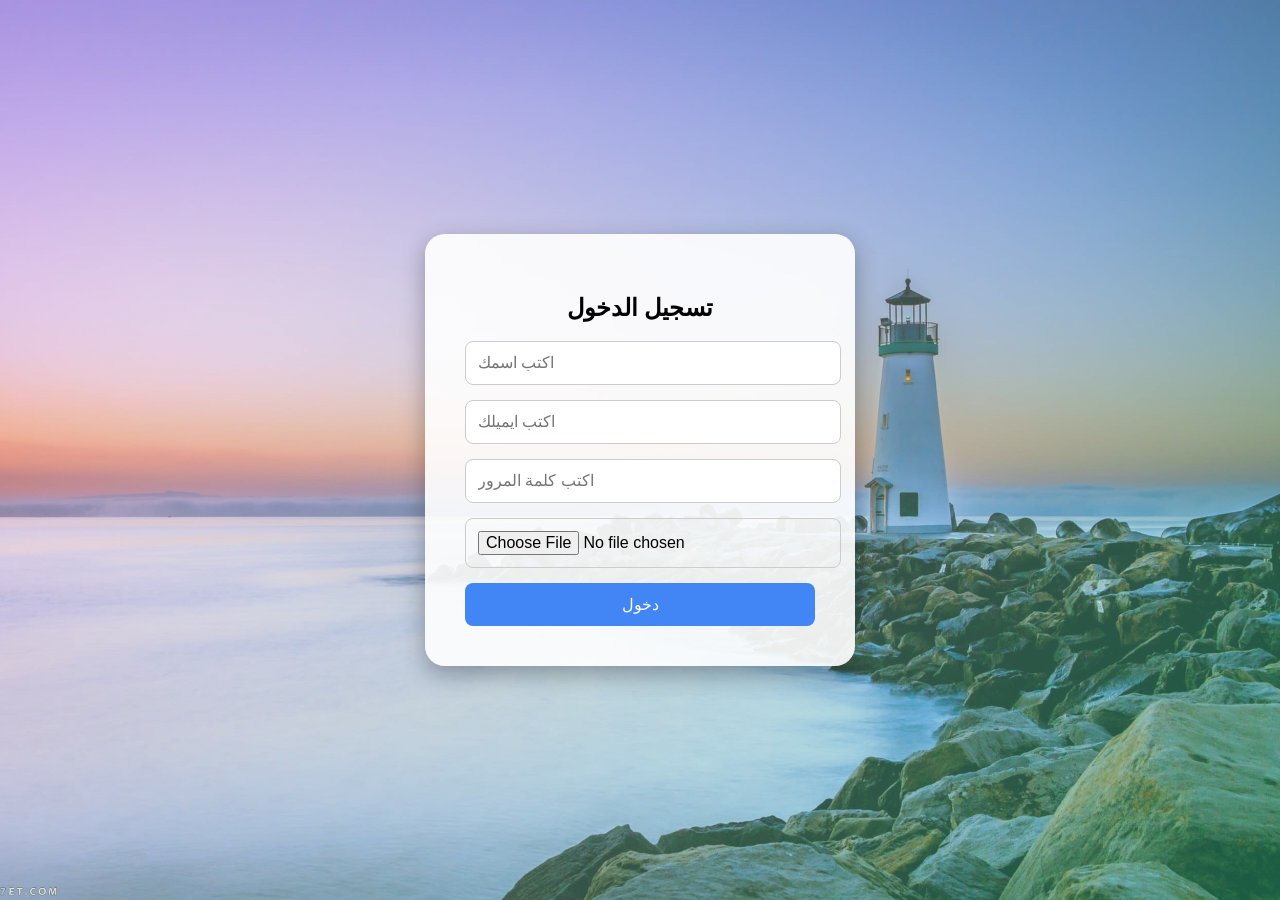
<file: index.html>
<!DOCTYPE html>
<html lang="ar">
<head>
  <meta charset="UTF-8">
  <meta name="viewport" content="width=device-width, initial-scale=1.0">
  <title>تسجيل الدخول</title>
  <style>
    body {
      margin: 0;
      min-height: 100vh;
      display: flex;
      justify-content: center;
      align-items: center;
      font-family: Arial, sans-serif;
      background: url('65.jpeg') no-repeat center center fixed;
      background-size: cover;
      position: relative;
      overflow: hidden;
    }

    body::after {
      content: "";
      position: absolute;
      top: 0; left: 0; right: 0; bottom: 0;
      background: linear-gradient(-45deg,
        rgba(0,123,255,0.4),
        rgba(0,212,255,0.4),
        rgba(0,255,153,0.4),
        rgba(255,153,204,0.4));
      background-size: 400% 400%;
      animation: gradientBG 15s ease infinite;
      z-index: 0;
    }
    @keyframes gradientBG {
      0% {background-position: 0% 50%;}
      50% {background-position: 100% 50%;}
      100% {background-position: 0% 50%;}
    }

    .login-box {
      position: relative;
      z-index: 1;
      background: rgba(255, 255, 255, 0.9);
      padding: 40px;
      border-radius: 20px;
      box-shadow: 0 8px 25px rgba(0,0,0,0.3);
      text-align: center;
      width: 90%;
      max-width: 350px;
    }

    input[type="text"], input[type="email"], input[type="password"], input[type="file"] {
      width: 100%;
      padding: 12px;
      margin-bottom: 15px;
      border: 1px solid #ccc;
      border-radius: 8px;
      font-size: 16px;
    }

    button {
      width: 100%;
      padding: 12px;
      border: none;
      border-radius: 8px;
      font-size: 16px;
      cursor: pointer;
      background: #4285f4;
      color: white;
      position: relative;
      overflow: hidden;
    }

    button::after {
      content: "";
      position: absolute;
      top: 0; left: -75%;
      width: 50%;
      height: 100%;
      background: linear-gradient(120deg,
        rgba(255,255,255,0.3),
        rgba(255,255,255,0.8),
        rgba(255,255,255,0.3));
      transform: skewX(-25deg);
      transition: 0.5s;
    }
    button:hover::after {
      left: 125%;
    }
  </style>
</head>
<body>
  <div class="login-box">
    <h2>تسجيل الدخول</h2>
    <input type="text" id="username" placeholder="اكتب اسمك">
    <input type="email" id="email" placeholder="اكتب ايميلك">
    <input type="password" id="password" placeholder="اكتب كلمة المرور">
    <input type="file" id="profilePic" accept="image/*">
    <button onclick="login()">دخول</button>
  </div>

  <script>
    function login() {
      const username = document.getElementById('username').value.trim();
      const email = document.getElementById('email').value.trim();
      const password = document.getElementById('password').value.trim();
      const fileInput = document.getElementById('profilePic');

      if (username === "" || email === "" || password === "" || fileInput.files.length === 0) {
        alert("من فضلك املأ كل البيانات المطلوبة (اسم، إيميل، كلمة مرور، صورة)");
        return;
      }

      const reader = new FileReader();
      reader.onload = function(e) {
        localStorage.setItem("username", username);
        localStorage.setItem("email", email);
        localStorage.setItem("password", password);
        localStorage.setItem("profilePic", e.target.result);

        window.location.href = "home.html";
      }
      reader.readAsDataURL(fileInput.files[0]);
    }
  </script>
</body>
</html>
</file>
